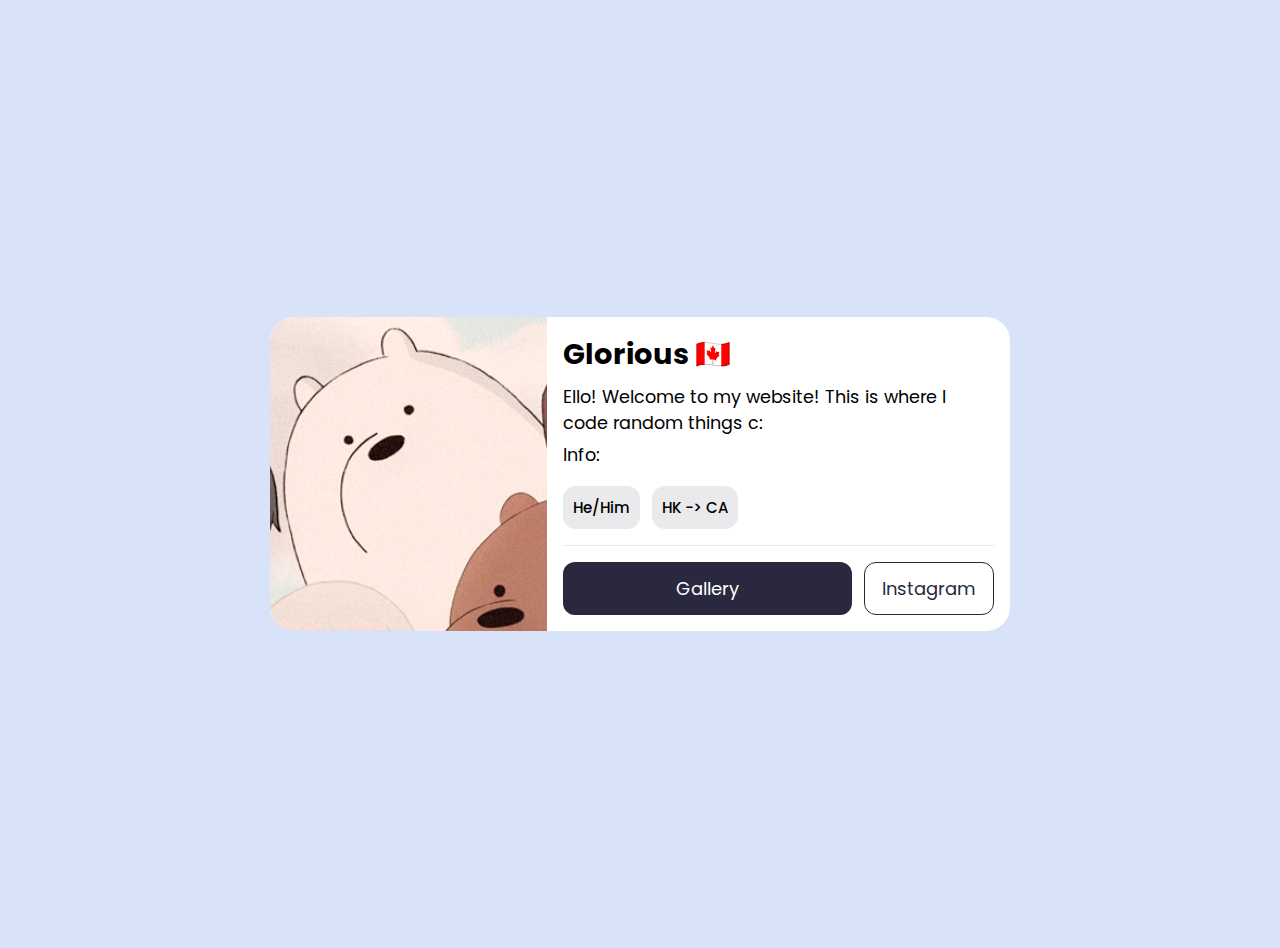
<file: index.html>
<!DOCTYPE HTML>
<head>
  <meta acharset="utf-8">
  <meta name="viewport" content="width=device-width, initial-scale=1.0">
  <meta property="og:title" content="Glorious' Website">
  <meta property="og:description" content="Information about myself!">
  <meta property="og:image" content="https://raw.githubusercontent.com/bearnotfound/bearnotfound.github.io/main/images/IceBearCloseUpIcon.jpg">
  <meta property="og:url" content="https://bearnotfound.github.io">
  <meta name="theme-color" content="#33A1FF">
  <title>Glorious' Website</title>
  <link rel="shortcut icon" href="favicon.png" type="image/png">
    <link rel="preconnect" href="https://fonts.googleapis.com">
    <link rel="preconnect" href="https://fonts.gstatic.com" crossorgin>
    <link href="https://fonts.googleapis.com/css2?family=Poppins&display=swap" rel="stylesheet">
  <link rel="stylesheet" href="style.css">
  <style>
    html, body{
      height: 100%;
      margin: 0;
      overflow: hidden;
    }
  </style>
</head>
<body>
  <div class="container">
    <article class="card">
      <div class="background">
        <img src="images/IceBearCloseUpIcon.jpg" alt="profile">
      </div>
      <div class="content">
        <h2>Glorious &#x1F1E8;&#x1F1E6;</h2>
        <p>Ello! Welcome to my website! This is where I code random things c:</p>
        <p>Info:</p>
        <ul class="chips">
          <li class="chip">He/Him</li>
          <li class="chip">HK -> CA</li>
        </ul>
      <div class="action-buttons">
        <a href="pages/gallery.html" title="Gallery">
          Gallery
        </a>
        <a href="https://www.instagram.com/_glorious.p_/" class="secondary" title="Instagram">
          Instagram
        </a>
      </div>
    </div>
    </article>
  </div>
</body>
</html>
</file>
<file: style.css>
:root{
  --background: #D8E3FA;
  --gray: #EAEAEC;
  --primary: #29283F;
  --primary-violet: #7370F4
}

body{
  background-color: var(--background);
  display: grid;
  place-items: center;
  height: 100vh;
  padding: 24px;
  font-size: 16px;
  font-family: Poppins, sans-serif;
}

*{
  margin: 0px;
  padding: 0px;
}

.card{
  display: flex;
  flex-wrap: wrap;
  border-radius: 24px;
  background-color: white;
  cursor: pointer;
  overflow: hidden;
  max-width: clamp(320px, 70vw, 740px);
  min-width: 320px;
  min-height: 280px;
}

.card:hover{
  box-shadow: rgba(0,0,0,0.35)
  0px 5px 15px;
}

.background{
  flex: 1 1 250px;
}

.background img{
  width: 100%;
  height: 100%;
  object-fit: cover;
}

.content{
  flex: 3 1 350px;
  flex-direction: column;
  justify-content: start;
  padding: 16px;
}

.content > h2{
  font-size: clamp(
  1.3rem, 2.5vw,
    1.8rem);
  font-weight: 700;
  margin-bottom: clamp(
    0.35rem, 2vw, 0.55rem
  )
}

.content > p{
  font-size: clamp(1rem, 1.75vw, 1.1rem);
  font-weight: 400;
  margin: 6px 0;
}

.content a{
  color: var(--primary-violet);
}

.chips{
  display: flex;
  gap: 12px;
  flex-wrap: wrap;
  list-style-type: none;
  padding: 12px 0px 16px 0px;
}

.chip{
  border-radius: 13px;
  padding: 10px;
  font-size: 15px;
  background-color: var(--gray);
  transition: all 0.3s;
  font-weight: 500;
}

.chip:hover{
  background-color: var(--primary-violet);
  color: var(--gray);
}

.action-buttons{
  border-top: 1px solid var(--gray);
  padding-top: 16px;
  gap: 12px;
  display: flex;
  margin-top: auto;
  flex-wrap: wrap;
}

.action-buttons a{
  background-color: var(--primary);
  color: white;
  padding: 12px;
  text-decoration: none;
  border-radius: 12px;
  outline: none;
  border: none;
  font-size: 18px;
  display: flex;
  justify-content: center;
  align-items: center;
  white-space: nowrap;
  flex: 1 0 240px;
  max-width: 100%;
}

.action-buttons a:hover{
  text-decoration: underline;
}

.action-buttons a.secondary{
  background-color: inherit;
  color: var(--primary);
  border: 1px solid var(--primary);
  flex: 1 0 80px;
}
</file>
